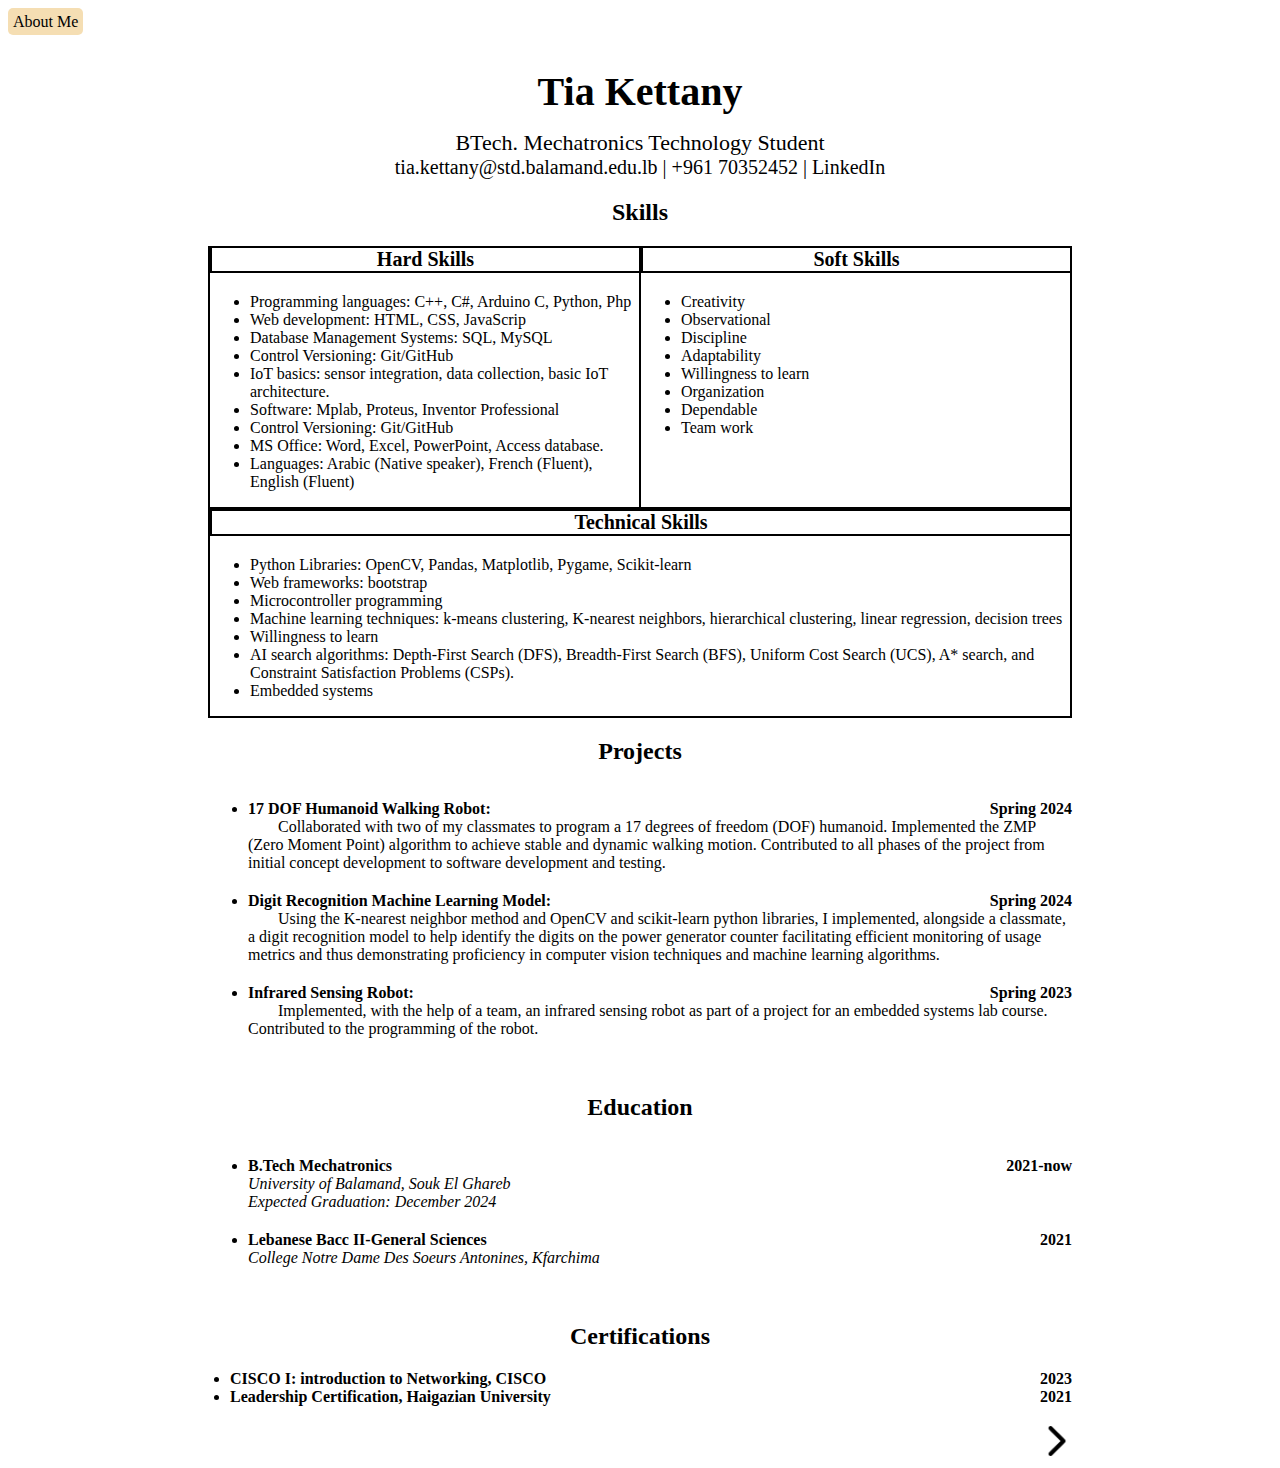
<file: pages/index.html>
<!DOCTYPE html>
<html lang="en">
<head>
    <meta charset="UTF-8">
    <meta name="viewport" content="width=device-width, initial-scale=1.0">
    <title>MyCv</title>
    <link rel="stylesheet" href="../css/styles.css">
</head>
<body>
    <div id="nav-bar">
        <div class="menu">
            <span>
                About Me
            </span>
            <div class="drop-down">
                <ul>
                    <li class="items">
                        <a href="#Skills">Skills</a> 
                    </li>
                    <li class="items">
                        <a href="#Projects">Projects</a>
                    </li>
                    <li class="items">
                        <a href="#Edu">Education</a>
                    </li>
                    <li class="items">
                        <a href="#Certifications">Certifications</a>
                    </li>
                </ul>
            </div>
            

        </div>

    </div>
    <div class="container">
    <h1>
        Tia Kettany
    </h1>
    <div class="sub">
        BTech. Mechatronics Technology Student 
    </div>
    <div class="contact">
        <a href="mailto:tia.kettany@std.balamand.edu.lb">tia.kettany@std.balamand.edu.lb</a> | +961 70352452 | <a href="www.linkedin.com/in/tia-kettany-062aa0270">LinkedIn</a>
    </div>
    <h2 id="Skills">Skills</h2>
    <div class="row">
        <div class="hard-skills">
            <h3>
                Hard Skills
            </h3>
                <ul>
                    <li>Programming languages: C++, C#,
                        Arduino C, Python, Php</li>
                    <li>Web development: HTML, CSS,
                        JavaScrip</li>
                    <li>Database Management Systems: SQL,
                        MySQL</li>
                    <li>Control Versioning: Git/GitHub</li>
                    <li>IoT basics: sensor integration, data
                        collection, basic IoT architecture.</li>
                    <li>Software: Mplab, Proteus, Inventor
                        Professional </li>
                    <li>Control Versioning: Git/GitHub</li>
                    <li>MS Office: Word, Excel, PowerPoint,
                        Access database. </li>
                    <li>Languages: Arabic (Native speaker),
                        French (Fluent), English (Fluent)</li>

                </ul>
        </div>
        <div class="soft-skills">
            <h3>
                Soft Skills
            </h3>
                <ul>
                    <li>Creativity</li>
                    <li>Observational</li>
                    <li>Discipline</li>
                    <li>Adaptability</li>
                    <li>Willingness to learn</li>
                    <li>Organization </li>
                    <li>Dependable</li>
                    <li>Team work</li>
                    
                </ul>
        </div>
    </div>
    <div class="tech-skills">
        <h3>Technical Skills</h3>
        <ul>
            <li>Python Libraries: OpenCV, Pandas, Matplotlib, Pygame, Scikit-learn</li>
            <li>Web frameworks: bootstrap</li>
            <li>Microcontroller programming</li>
            <li>Machine learning techniques: k-means clustering, K-nearest neighbors, hierarchical clustering,
                linear regression, decision trees</li>
            <li>Willingness to learn</li>
            <li>AI search algorithms: Depth-First Search (DFS), Breadth-First Search (BFS), Uniform Cost
                Search (UCS), A* search, and Constraint Satisfaction Problems (CSPs).                 </li>
            <li>Embedded systems</li>
            
        </ul>
    </div>

    <h2 id="Projects" >
        <a href="page2.html">Projects</a>
    </h2>
    <ul>
        <li style="font-weight: bold;">
            17 DOF Humanoid Walking Robot: <span class="date">Spring 2024</span>
        </li>
        <div class="indent">
            Collaborated with two of my classmates to program a 17 degrees of freedom (DOF) humanoid.
            Implemented the ZMP (Zero Moment Point) algorithm to achieve stable and dynamic walking
            motion. Contributed to all phases of the project from initial concept development to software
            development and testing. 
        </div>

        <li style="font-weight: bold;">
            Digit Recognition Machine Learning Model: <span class="date">Spring 2024</span>
        </li>
        <div class="indent">
            Using the K-nearest neighbor method and OpenCV and scikit-learn python libraries, I implemented,
            alongside a classmate, a digit recognition model to help identify the digits on the power generator
            counter facilitating efficient monitoring of usage metrics and thus demonstrating proficiency in
            computer vision techniques and machine learning algorithms.  
        </div>

        <li style="font-weight: bold;">
            Infrared Sensing Robot: <span class="date">Spring 2023</span>
        </li>
        <div class="indent">
            Implemented, with the help of a team, an infrared sensing robot as part of a project for an embedded
            systems lab course. Contributed to the programming of the robot.

        </div>
    </ul>

    <h2 id="Edu">
       Education
    </h2>
    <ul>
            <li style="font-weight: bold;">
                B.Tech Mechatronics <span class="date"> 2021-now</span>
            </li>
            <div class="italics">University of Balamand, Souk El Ghareb
                <br>
                Expected Graduation: December 2024
            </div>

            <li style="font-weight: bold;">
                Lebanese Bacc II-General Sciences <span class="date"> 2021</span>
            </li>
            <div class="italics">College Notre Dame Des Soeurs Antonines, Kfarchima</div>
       
    </ul>
    <h2 id="Certifications">
        Certifications
    </h2>
    <li style="font-weight: bold; margin-left: 22px;">
        CISCO I: introduction to Networking, CISCO  <span class="date"> 2023</span>
    </li>
    <li style="font-weight: bold; margin-left: 22px;">
        Leadership Certification, Haigazian University  <span class="date"> 2021</span>
    </li>

    <div class="arrow">
        <a href="./page2.html"> <img src="../images/arrow.png" alt="arrow"></a>
     </div>
</div>



</body>
</html>
</file>
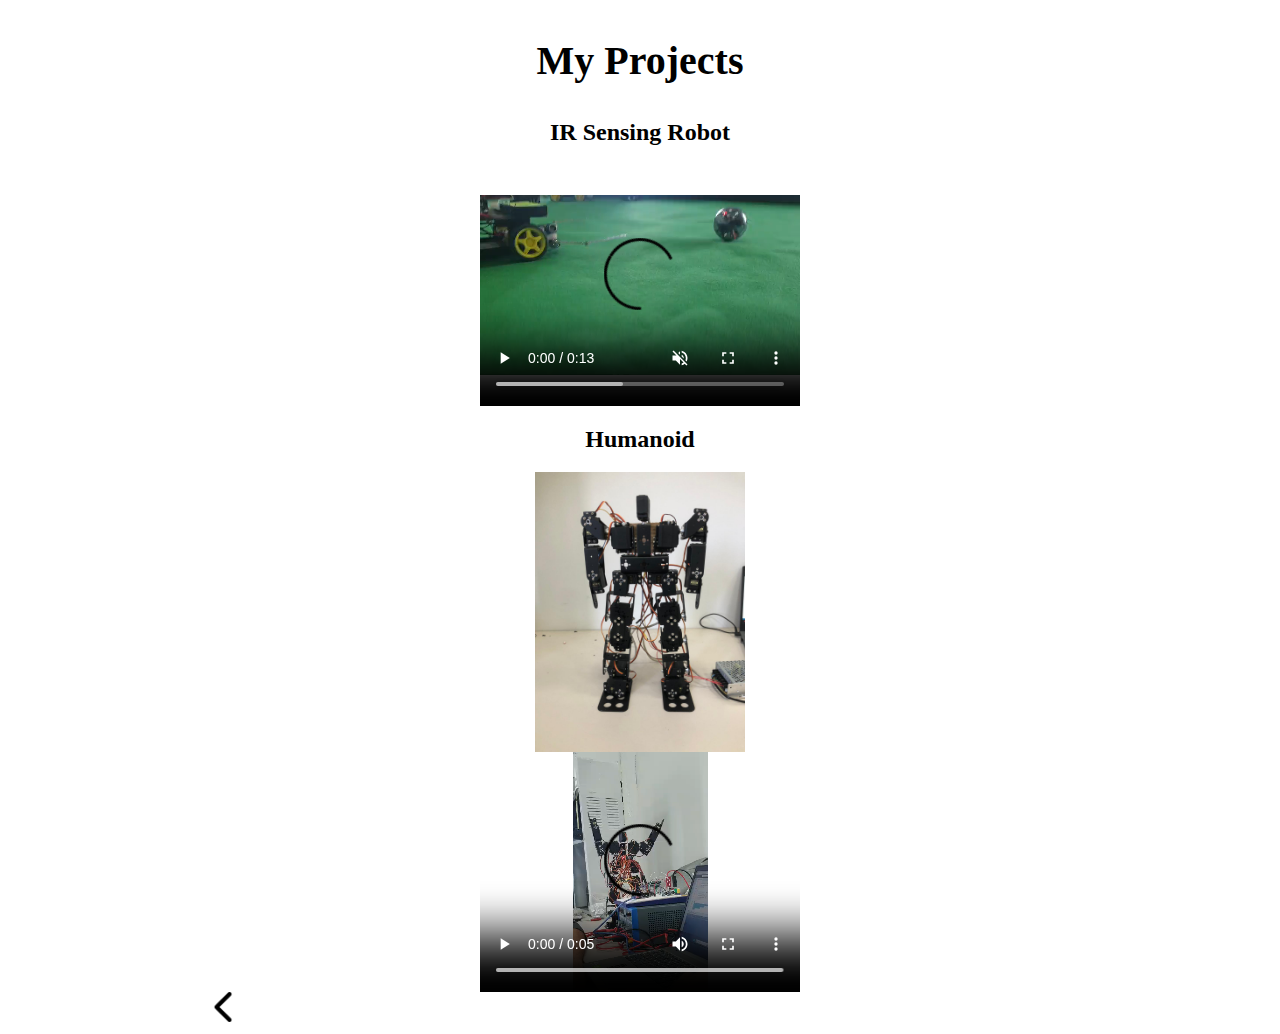
<file: pages/page2.html>
<!DOCTYPE html>
<html lang="en">
<head>
    <meta charset="UTF-8">
    <meta name="viewport" content="width=device-width, initial-scale=1.0">
    <title>Projects</title>
    <link rel="stylesheet" href="../css/styles.css">
</head>
<body>
    <div class="container">
        <h1>My Projects</h1>
        <h2>
            IR Sensing Robot
        </h2>
        <video class="vid" width="320" height="240" controls muted>
            <source src="../videos/prj2.mp4" type="video/mp4">
        </video>

        <h2>
            Humanoid
        </h2>
        <img src="../images/standing.jpeg" alt="standing robot" width="210">
        
        <video class="vid" width="320" height="240" controls>
            <source src="../videos/waving.mp4">
        </video>
        

        <div class="arrow-Left">
                <a href="./index.html"> <img src="../images/arrowL.png" alt="arrow"></a>
        </div>
    </div>

</body>
</html>
</file>
<file: css/styles.css>
.container{
    margin: 10px 200px 2px 200px;
    position: relative;
    min-height: 100vh;
    display: flex;
    flex-direction: column;
    justify-content: flex-end;
    
}

h1{
    text-align: center;
    margin-bottom: 15px;
    font-size: 40px;
}

.contact{
    text-align: center;
    font-size: 20px;
}

.contact a{
    text-decoration: none;
    color: black;
}

h2{
    text-align: center;
    
}

.sub{
    text-align: center;
    font-size: 22px;
}
.row{
    width: 100%;
    display: flex;
}

.hard-skills{
    float: left;
    width: 50%;
    text-align: center;
    border-left:solid black 2px;
    border-bottom:solid black 2px;

}
.soft-skills{
    float: right;
    width: 50%;
    text-align: center;
    border-left:solid black 2px;
    border-bottom:solid black 2px;
    border-right:solid black 2px;
}

ul{
    text-align: left;
}

h3{
    border-top:solid black 2px;
    font-size: 20px;
    border-bottom: solid black 2px;
    margin-top: 0;
    border-left:solid black 2px;
    
}
.tech-skills{
    text-align: center;
    border-bottom:solid black 2px;
    border-left:solid black 2px;
    border-right:solid black 2px;
}
.date{
   float:right;
   font-weight: bold;
}
.indent{
    text-indent: 30px;
    margin-bottom: 20px;
}

.italics{
    font-style: italic;
    margin-bottom: 20px;
}

#nav-bar{
   
    /* background-color: azure; */
    /* height: auto; */
    display: inline-block;
    width: 100%;
    box-sizing: border-box;
    margin-bottom: 10px;
    height: max-content;
    margin:0;
    padding-top: 5px;

}

.menu{
    width: fit-content;
    cursor:pointer;
    

}

.menu span{
    padding: 5px;
    background-color: wheat;
    border-radius: 5px;

}

.menu span a{
    text-decoration: none;
    color: black;

}

.items{
    list-style-type: none;
    padding: 2px;
}

.drop-down ul{
    padding: 0;
    margin: 0;
}

.drop-down{
    display: none;
    width: 100px;
    box-shadow: 5px 5px 5px #c9e5ee;
    background-color: #ebe3e3;
    position: absolute; 
    /* position absolute */

}

.items:hover{
    background-color: #d9d9d9;
    text-align: center;
}

.menu:hover .drop-down{
    display: block;
}

.drop-down a{
    text-decoration: none;
    color: black;
}

.arrow{
    align-self: flex-end;
    margin-top: 20px;
}
.arrow img{
    width: 30px;
}

.arrow-Left{
    float: left;
}

.arrow-Left img{
    width: 30px;
}

#Projects a{
    text-decoration: none;
    color: black;
}

/* .link{
    text-decoration: none;
    color: black;
} */

.vid{
    align-self: center;
}

img{
    align-self: center;
}
</file>
